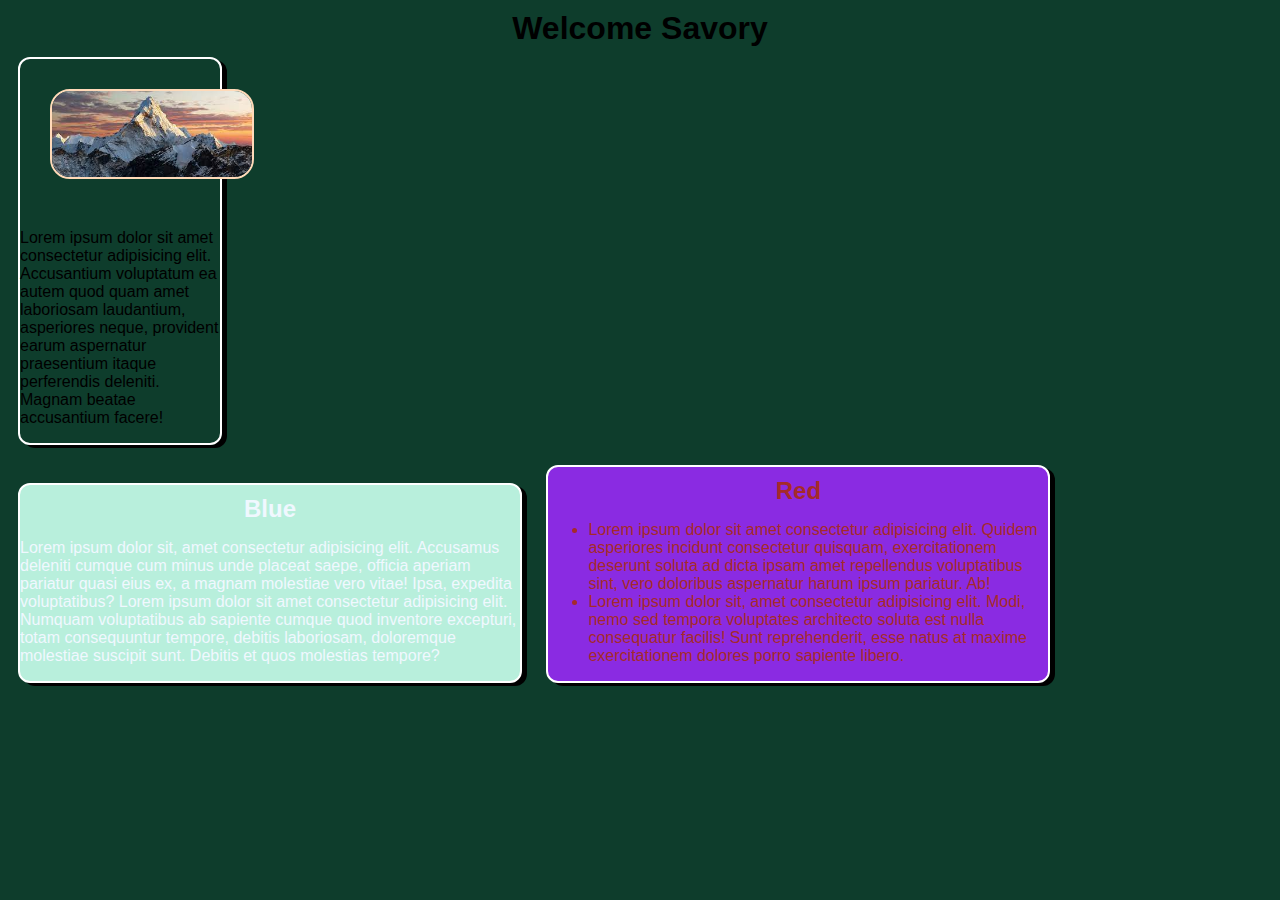
<file: css_Basic/index.html>
<!DOCTYPE html>
<html lang="en">
  <head>
    <meta charset="UTF-8" />
    <meta http-equiv="X-UA-Compatible" content="IE=edge" />
    <meta name="viewport" content="width=device-width, initial-scale=1.0" />
    <title>CSS Basics</title>
    <link rel="stylesheet" href="css/style.css" />
  </head>
  <body>
    <h1>Welcome Savory</h1>
    <section>
      <img src="./public/berge.jpeg" alt="Mountain" />
      <p>
        Lorem ipsum dolor sit amet consectetur adipisicing elit. Accusantium
        voluptatum ea autem quod quam amet laboriosam laudantium, asperiores
        neque, provident earum aspernatur praesentium itaque perferendis
        deleniti. Magnam beatae accusantium facere!
      </p>
    </section>
    <section class="section-blue pink">
      <h2>Blue</h2>
      <p>
        Lorem ipsum dolor sit, amet consectetur adipisicing elit. Accusamus
        deleniti cumque cum minus unde placeat saepe, officia aperiam pariatur
        quasi eius ex, a magnam molestiae vero vitae! Ipsa, expedita
        voluptatibus? Lorem ipsum dolor sit amet consectetur adipisicing elit.
        Numquam voluptatibus ab sapiente cumque quod inventore excepturi, totam
        consequuntur tempore, debitis laboriosam, doloremque molestiae suscipit
        sunt. Debitis et quos molestias tempore?
      </p>
    </section>
    <section id="section-red">
      <h2>Red</h2>
      <ul>
        <li>
          Lorem ipsum dolor sit amet consectetur adipisicing elit. Quidem
          asperiores incidunt consectetur quisquam, exercitationem deserunt
          soluta ad dicta ipsam amet repellendus voluptatibus sint, vero
          doloribus aspernatur harum ipsum pariatur. Ab!
        </li>
        <li>
          Lorem ipsum dolor sit, amet consectetur adipisicing elit. Modi, nemo
          sed tempora voluptates architecto soluta est nulla consequatur
          facilis! Sunt reprehenderit, esse natus at maxime exercitationem
          dolores porro sapiente libero.
        </li>
      </ul>
    </section>
  </body>
</html>
</file>
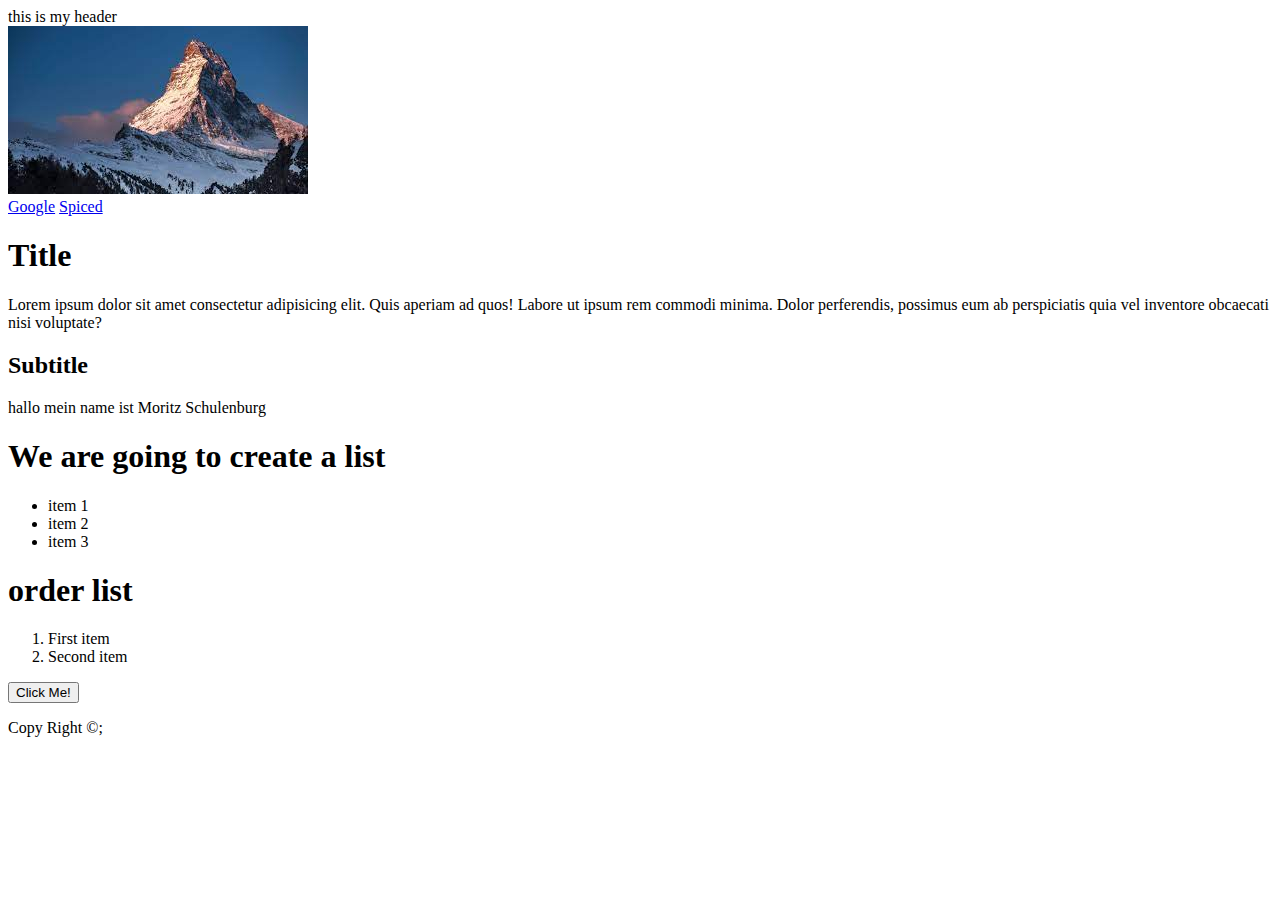
<file: html_basic/index.html>
<!DOCTYPE html>
<html lang="en">
  <head>
    <meta charset="UTF-8" />
    <meta http-equiv="X-UA-Compatible" content="IE=edge" />
    <meta name="viewport" content="width=device-width, initial-scale=1.0" />
    <title>Document</title>
  </head>
  <body>
    <!-- This is a comment -->
    <header>this is my header</header>
    <img src="./public/Berge.jpeg" alt="Moritz" />
    <nav>
      <a href="https://www.google.de/"> Google</a>
      <a href="https://www.spiced-academy.com/en" target="_blank">Spiced</a>
    </nav>
    <header>
      <main>
        <article>
          <h1>Title</h1>
          <p>
            Lorem ipsum dolor sit amet consectetur adipisicing elit. Quis
            aperiam ad quos! Labore ut ipsum rem commodi minima. Dolor
            perferendis, possimus eum ab perspiciatis quia vel inventore
            obcaecati nisi voluptate?
          </p>
          <h2>Subtitle</h2>
          <p>hallo mein name ist Moritz Schulenburg</p>
        </article>
        <section>
          <h1>We are going to create a list</h1>
          <ul>
            <li>item 1</li>
            <li>item 2</li>
            <li>item 3</li>
          </ul>
        </section>
        <section>
          <h1>order list</h1>
          <ol>
            <li>First item</li>
            <li>Second item</li>
          </ol>
          <button type="button">Click Me!</button>
        </section>
      </main>
      <footer>
        <p>Copy Right &copy;;</p>
      </footer>
    </header>
  </body>
</html>
</file>
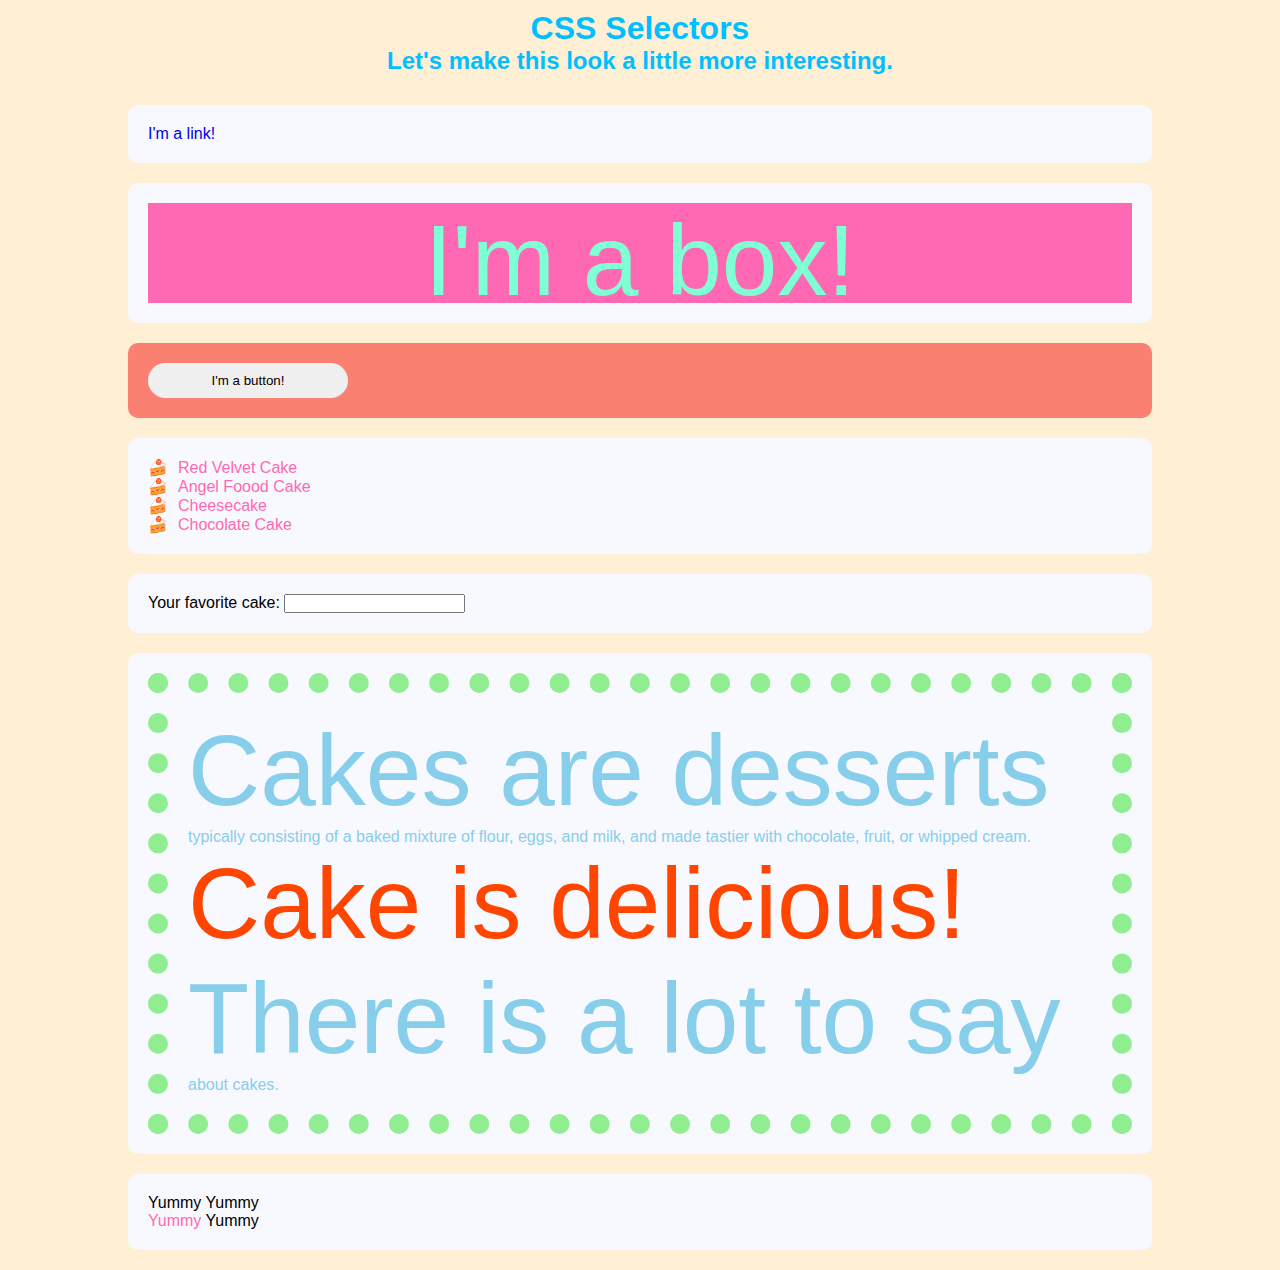
<file: Selectors/CSS-selectors/index.html>
<!DOCTYPE html>
<html lang="en">
    <head>
        <meta charset="utf-8" />
        <meta
            name="viewport"
            content="width=device-width, initial-scale=1, shrink-to-fit=no"
        />
        <title>CSS Selectors</title>
        <link rel="stylesheet" href="./styles.css" />
    </head>
    <body>
        <header>
            <h1>CSS Selectors</h1>
            <h2>Let's make this look a little more interesting.</h2>
        </header>
        <main class="main-content">
            <section class="main-section">
                <a href="#">I'm a link!</a>
            </section>

            <section class="main-section">
                <div class="box box--pink">I'm a box!</div>
            </section>

            <section class="main-section">
                <button type="button">I'm a button!</button>
            </section>

            <section class="main-section">
                <ul class="cake-list" role="list">
                    <li class="cake-list__item">
                        <a href="https://en.wikipedia.org/wiki/Red_velvet_cake"
                            >Red Velvet Cake</a
                        >
                    </li>
                    <li class="cake-list__item">
                        <a href="https://en.wikipedia.org/wiki/Angel_food_cake"
                            >Angel Foood Cake</a
                        >
                    </li>
                    <li class="cake-list__item">
                        <a href="https://en.wikipedia.org/wiki/Cheesecake"
                            >Cheesecake</a
                        >
                    </li>
                    <li class="cake-list__item">
                        <a href="https://en.wikipedia.org/wiki/Chocolate_cake"
                            >Chocolate Cake</a
                        >
                    </li>
                </ul>
            </section>

            <section class="main-section">
                <label for="fav-cake">Your favorite cake: </label
                ><input type="text" id="fav-cake" />
            </section>

            <section class="main-section">
                <article>
                    <p class="text">
                        Cakes are desserts typically consisting of a baked
                        mixture of flour, eggs, and milk, and made tastier with
                        chocolate, fruit, or whipped cream.
                    </p>
                    <p class="text" id="very-important-text">
                        Cake is delicious!
                    </p>
                    <p class="text">There is a lot to say about cakes.</p>
                </article>
            </section>

            <section class="main-section">
                <div>
                    Yummy
                    <span>Yummy</span>
                </div>
                <span>Yummy</span>
                <span>Yummy</span>
            </section>
        </main>
    </body>
</html>
</file>
<file: css_Basic/css/style.css>
* {
  font-family: "Lucida Sans", "Lucida Sans Regular", "Lucida Grande",
    "Lucida Sans Unicode", Geneva, Verdana, sans-serif;
}

body {
  background-color: rgb(14, 61, 44);
  /*
  rgb
  hex
  hsl
  by name of VS
  */
}

h1,
h2 {
  text-align: center;
  margin: 10px 0px;
}
nav {
  background-color: rgb(15, 119, 210);
  height: 40px;
}

/* I target all m element inside may nav */

nav a {
  color: black;
  text-decoration: none;
  margin: 10px;
}

img {
  width: 200px;
  border-radius: 20px;
  margin: 30px;
  border: 2px solid peachpuff;
}
section {
  width: 200px;
  border-radius: 12px;
  border: 2px solid white;
  box-shadow: 5px 3px black;
  margin: 10px;
}

.section-blue {
  background-color: rgb(184, 239, 220);
  color: aliceblue;
  width: 500px;
  display: inline-block;
}

pink {
  background-color: purple;
}
#section-red {
  background-color: blueviolet;
  color: brown;
  width: 500px;
  display: inline-block;
}
</file>
<file: Selectors/CSS-selectors/styles.css>
* {
    box-sizing: border-box;
    margin: 0;
    padding: 0;
}

/* TYPE SELECTOR */
body {
    font-family: Arial, Helvetica, sans-serif;
    background-color: papayawhip;
}

header {
    margin: 10px;
    text-align: center;
}

h1,
h2 {
    color: deepskyblue;
}

a {
    text-decoration: none;
}

/* CLASS SELECTORS */
.main-content {
    width: 80%;
    margin: auto;
    padding-top: 20px;
}

.main-section {
    background-color: ghostwhite;
    padding: 20px;
    margin-bottom: 20px;
    border-radius: 10px;
}

.box {
    width: 100%;
    height: 100px;
    text-align: center;
    font-size: 100px;
}

.box--pink {
    background-color: hotpink;
    color: aquamarine;
}

/* ATTRIBUTE SELECTOR */
button[type="button"] {
    padding: 10px;
    border-radius: 50px;
    border: none;
    width: 200px;
}

ul[role="list"] {
    list-style-type: none;
}

a[href^="https"] {
    color: hotpink;
}

/* PSEUDO CLASSES */
a:hover {
    font-weight: bold;
}

button:active {
    background-color: tomato;
}
input:focus {
    outline: 10px dotted tomato;
    border: none;
    border-radius: 10px;
}

.main-section:nth-child(3) {
    background-color: salmon;
}

/* PSEUDO ELEMENTS */
a[href^="https"]::before {
    content: "🍰";
    margin-right: 10px;
}

p::first-line {
    font-size: 100px;
}

/* ID SELECTORS */
#very-important-text {
    color: orangered;
}

/* DESCENDANT COMBINATOR */
.main-section .text {
    color: skyblue;
}

/* CHILD COMBINATOR */
.main-section > article {
    padding: 20px;
    border: 20px dotted lightgreen;
}

/* ADJASCENT SIBLINGS SELECTOR */
section div + span {
    color: hotpink;
}
</file>
